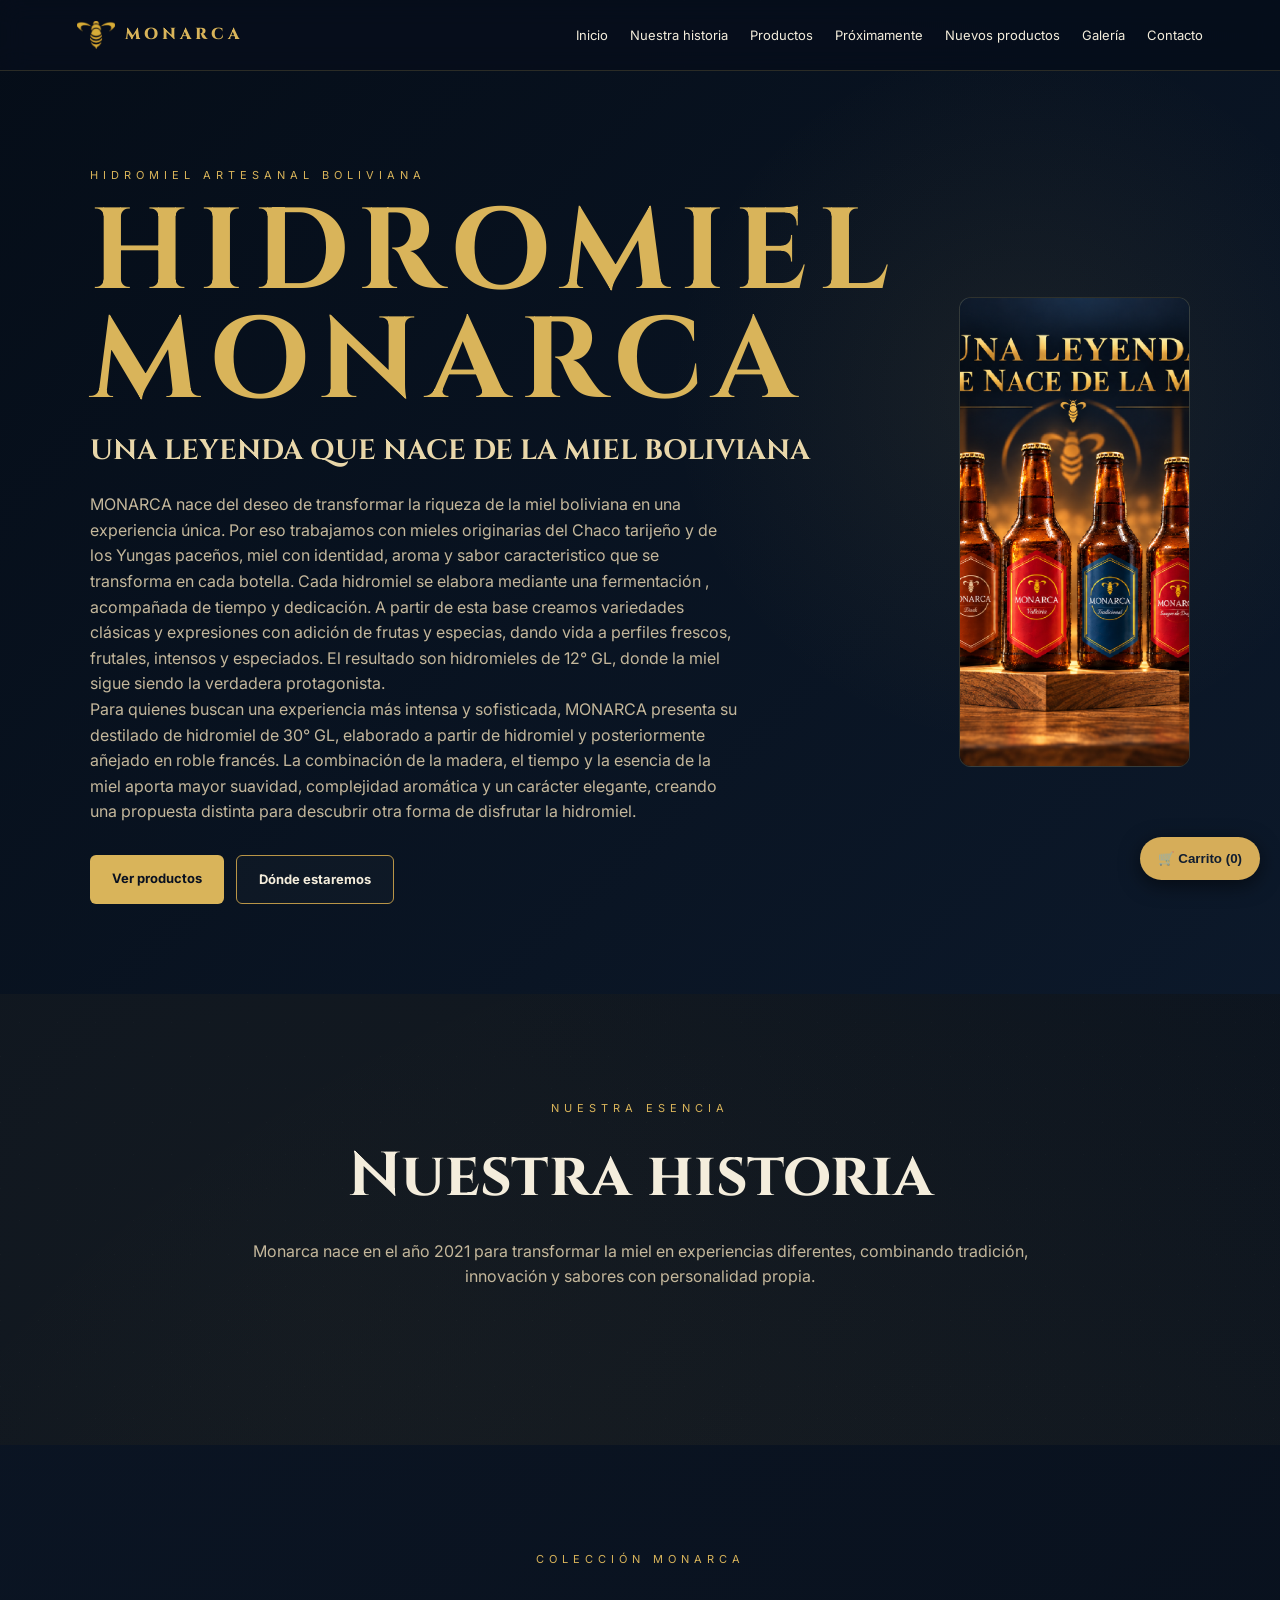
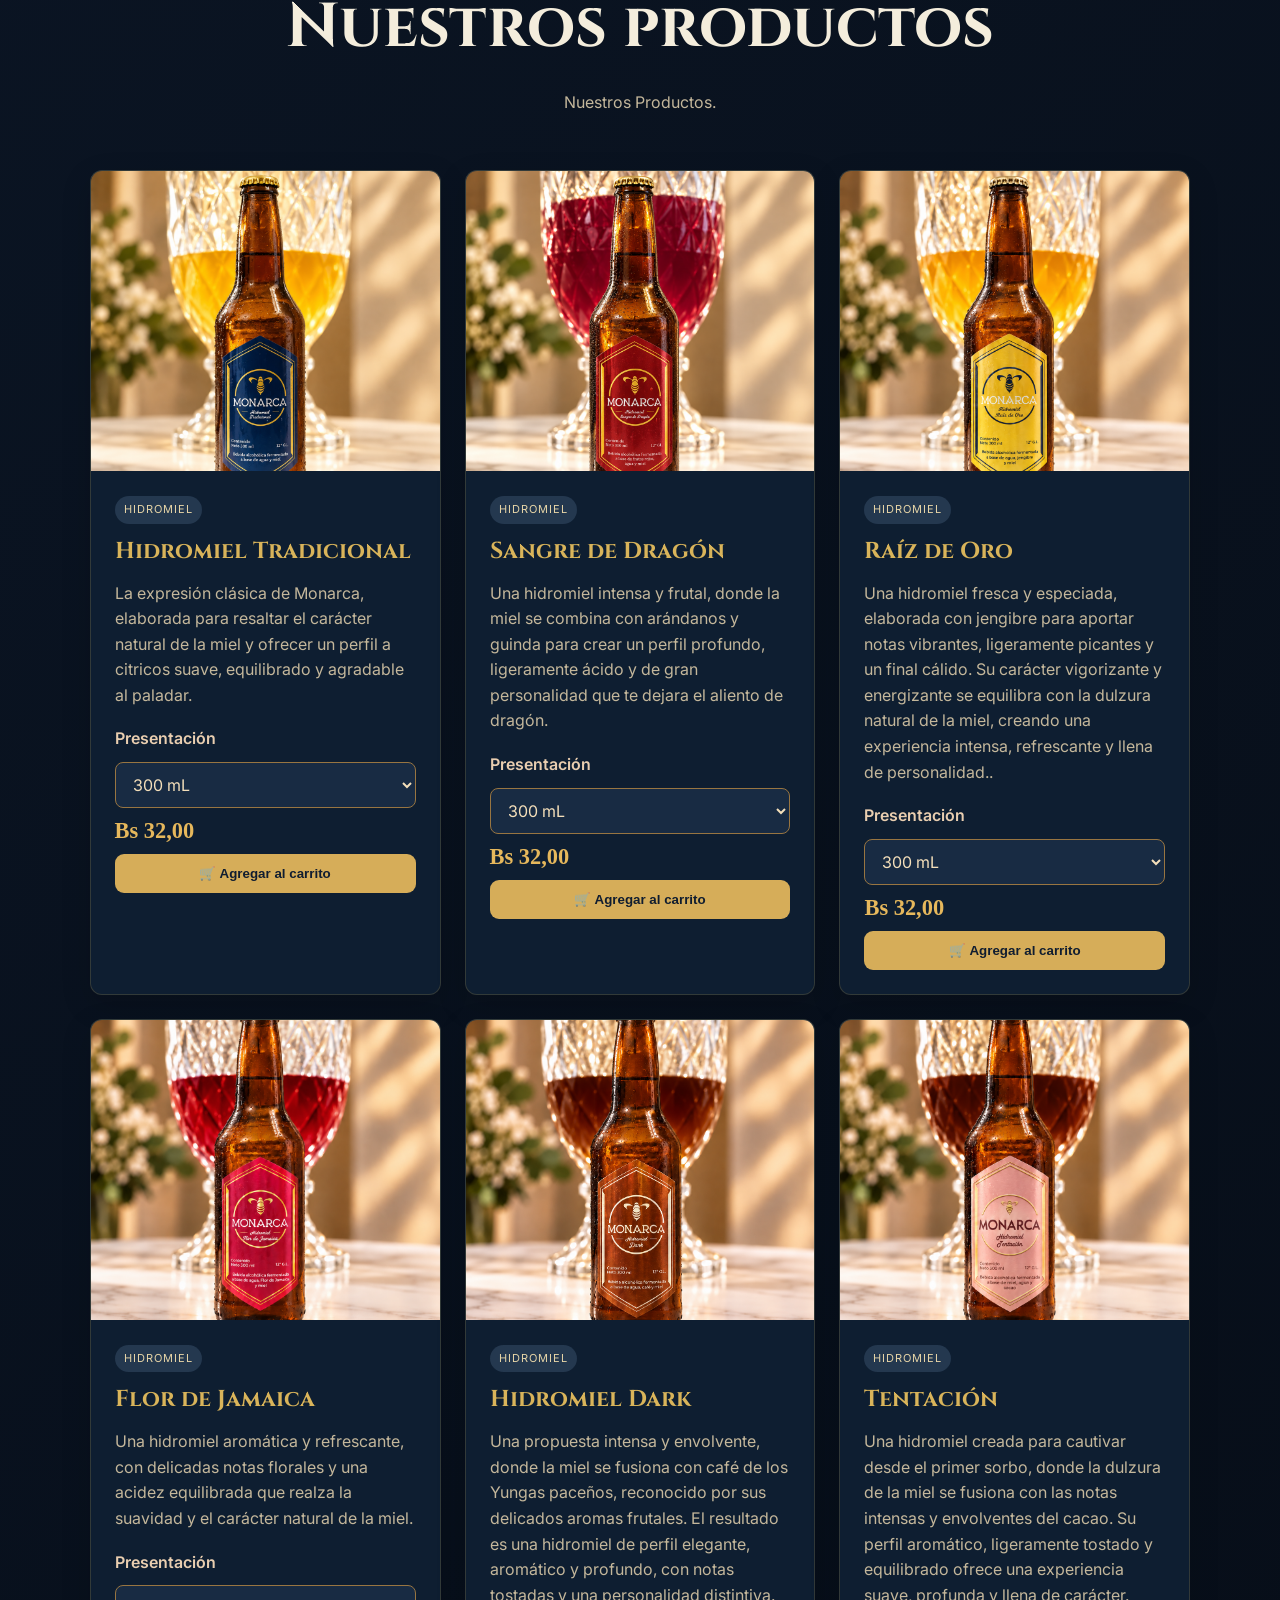
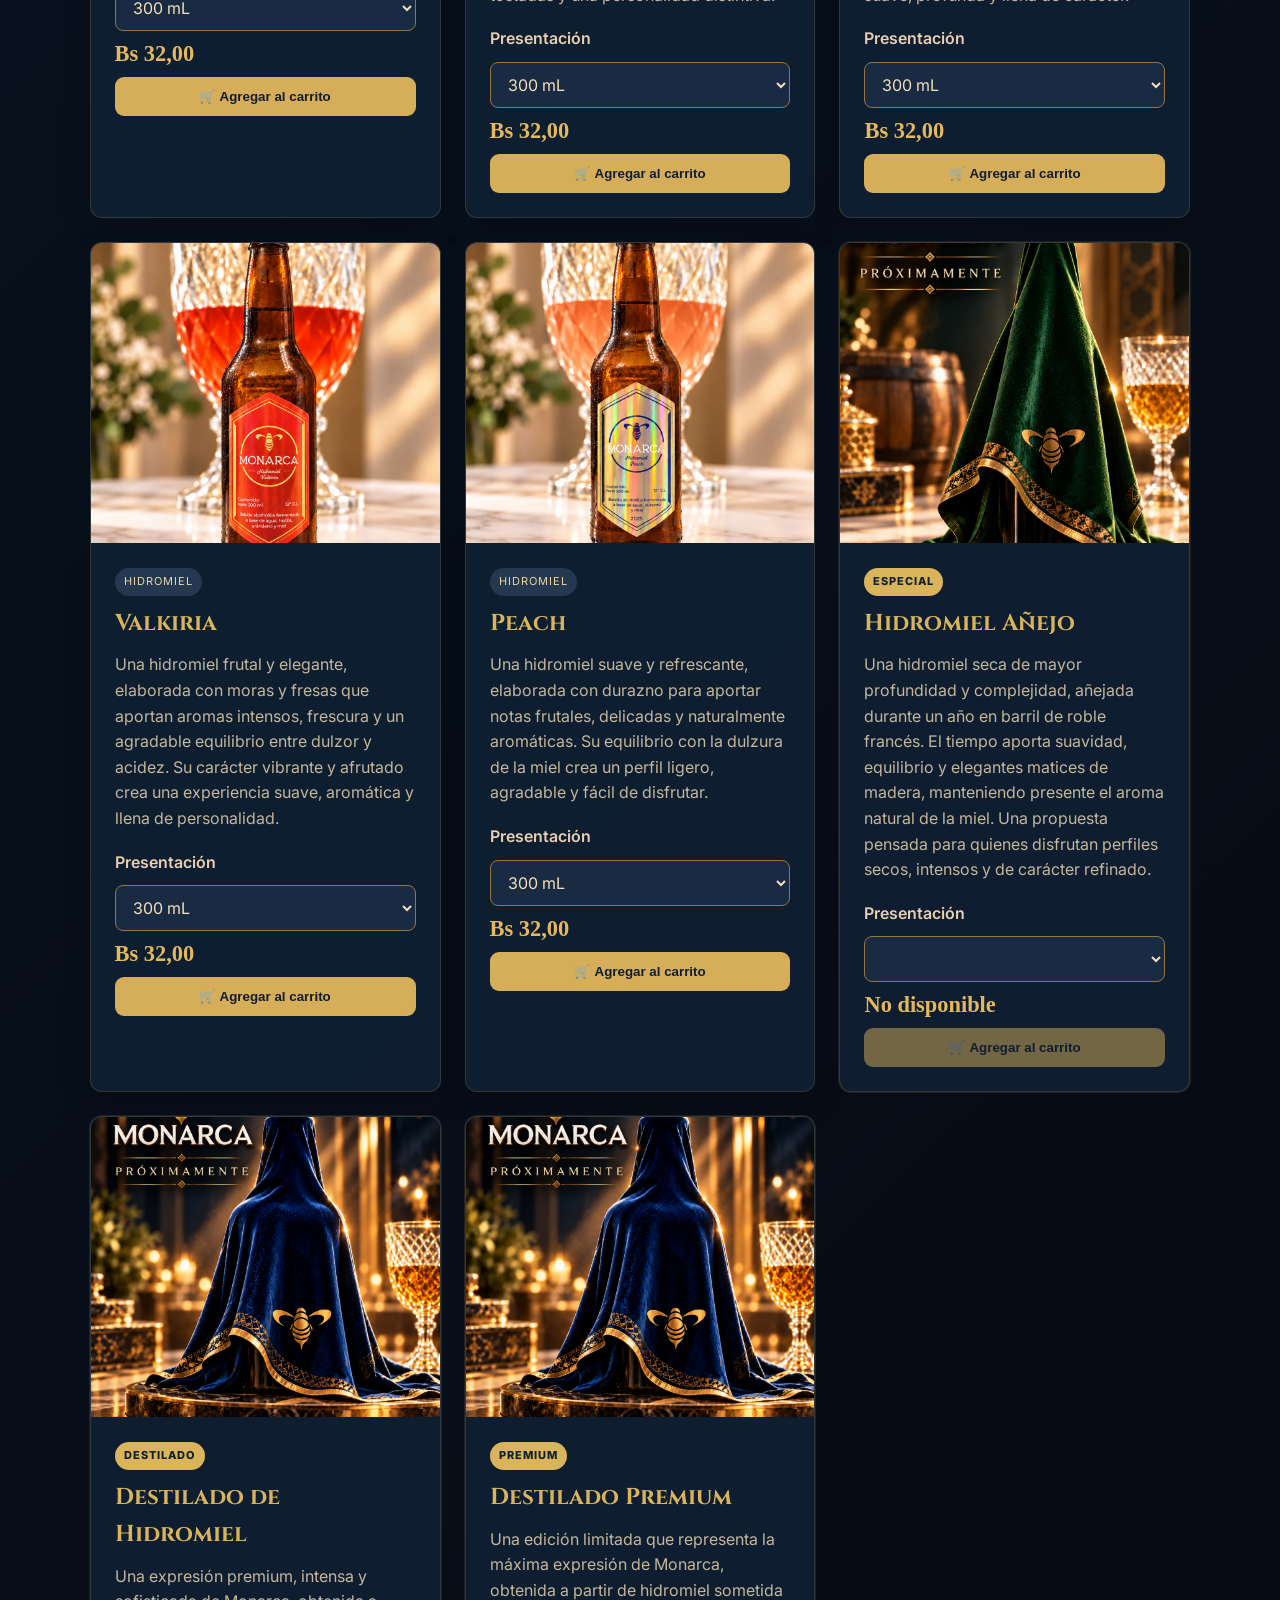
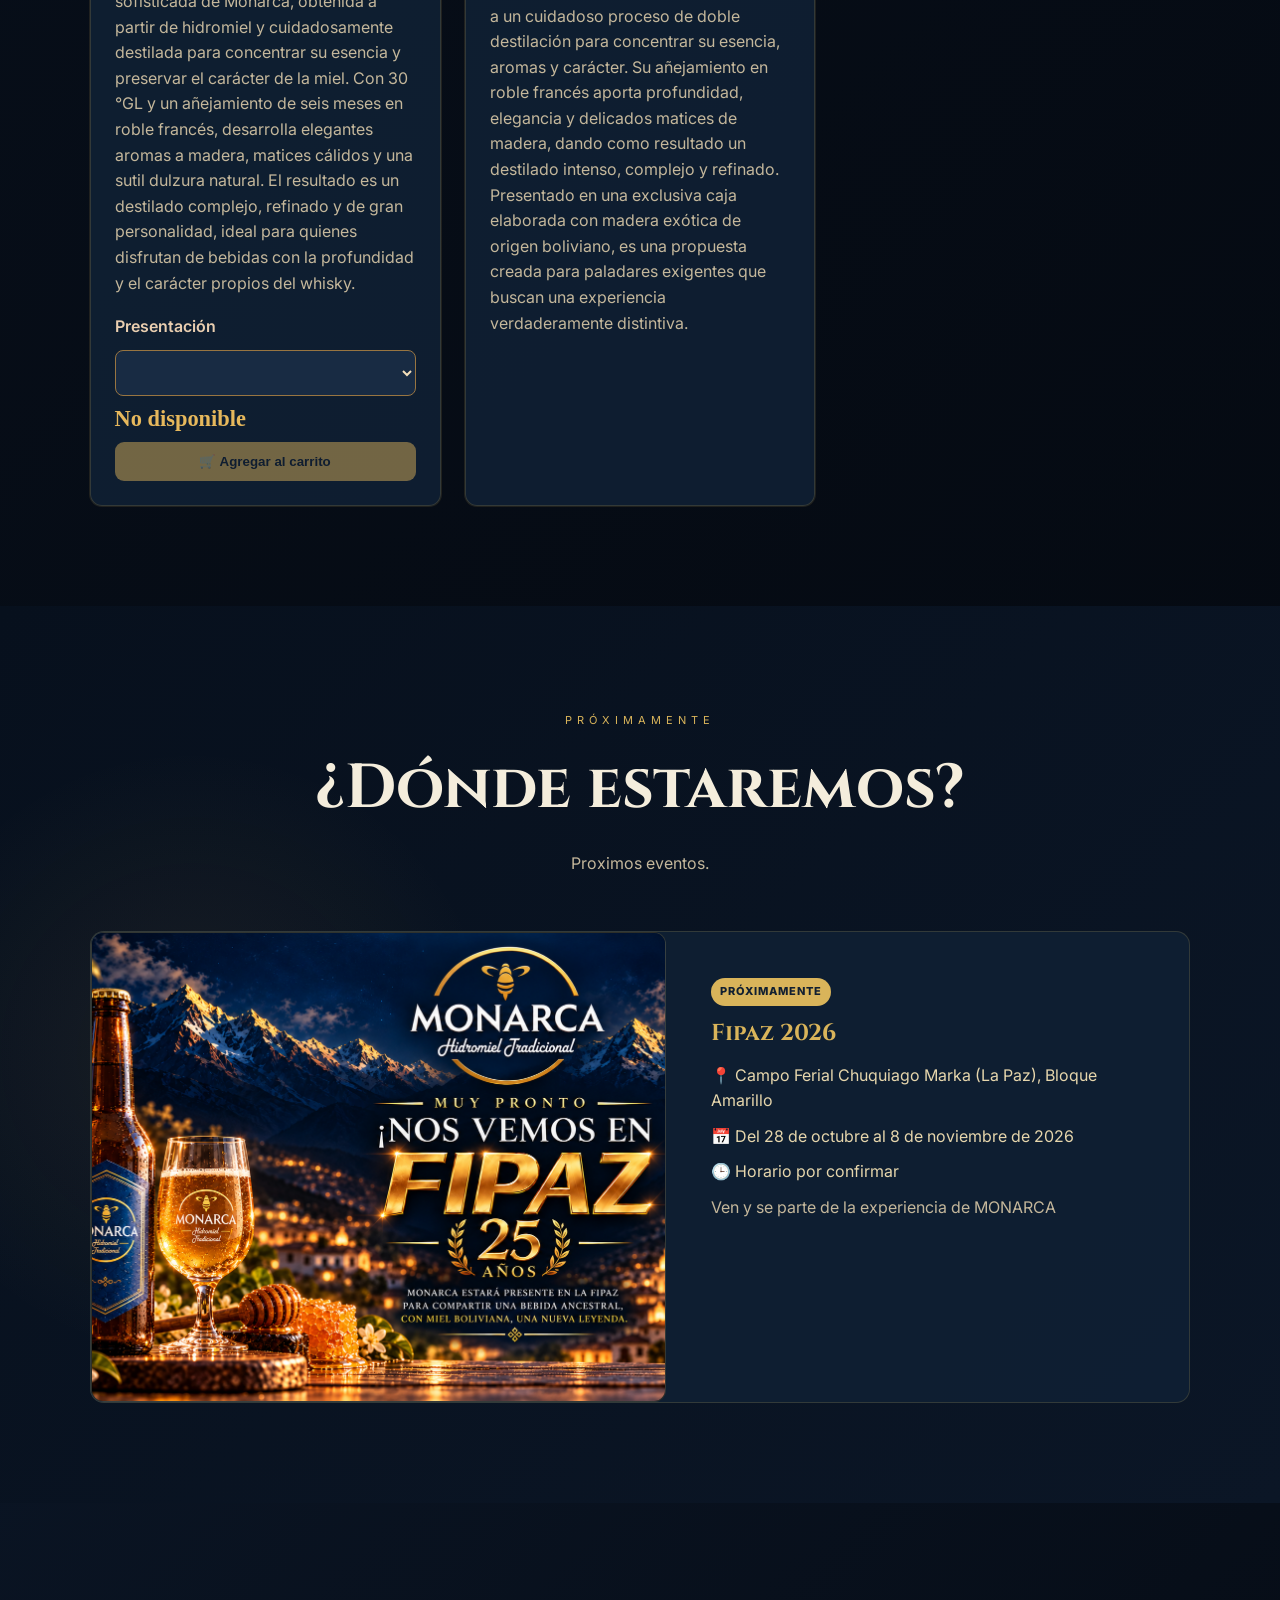
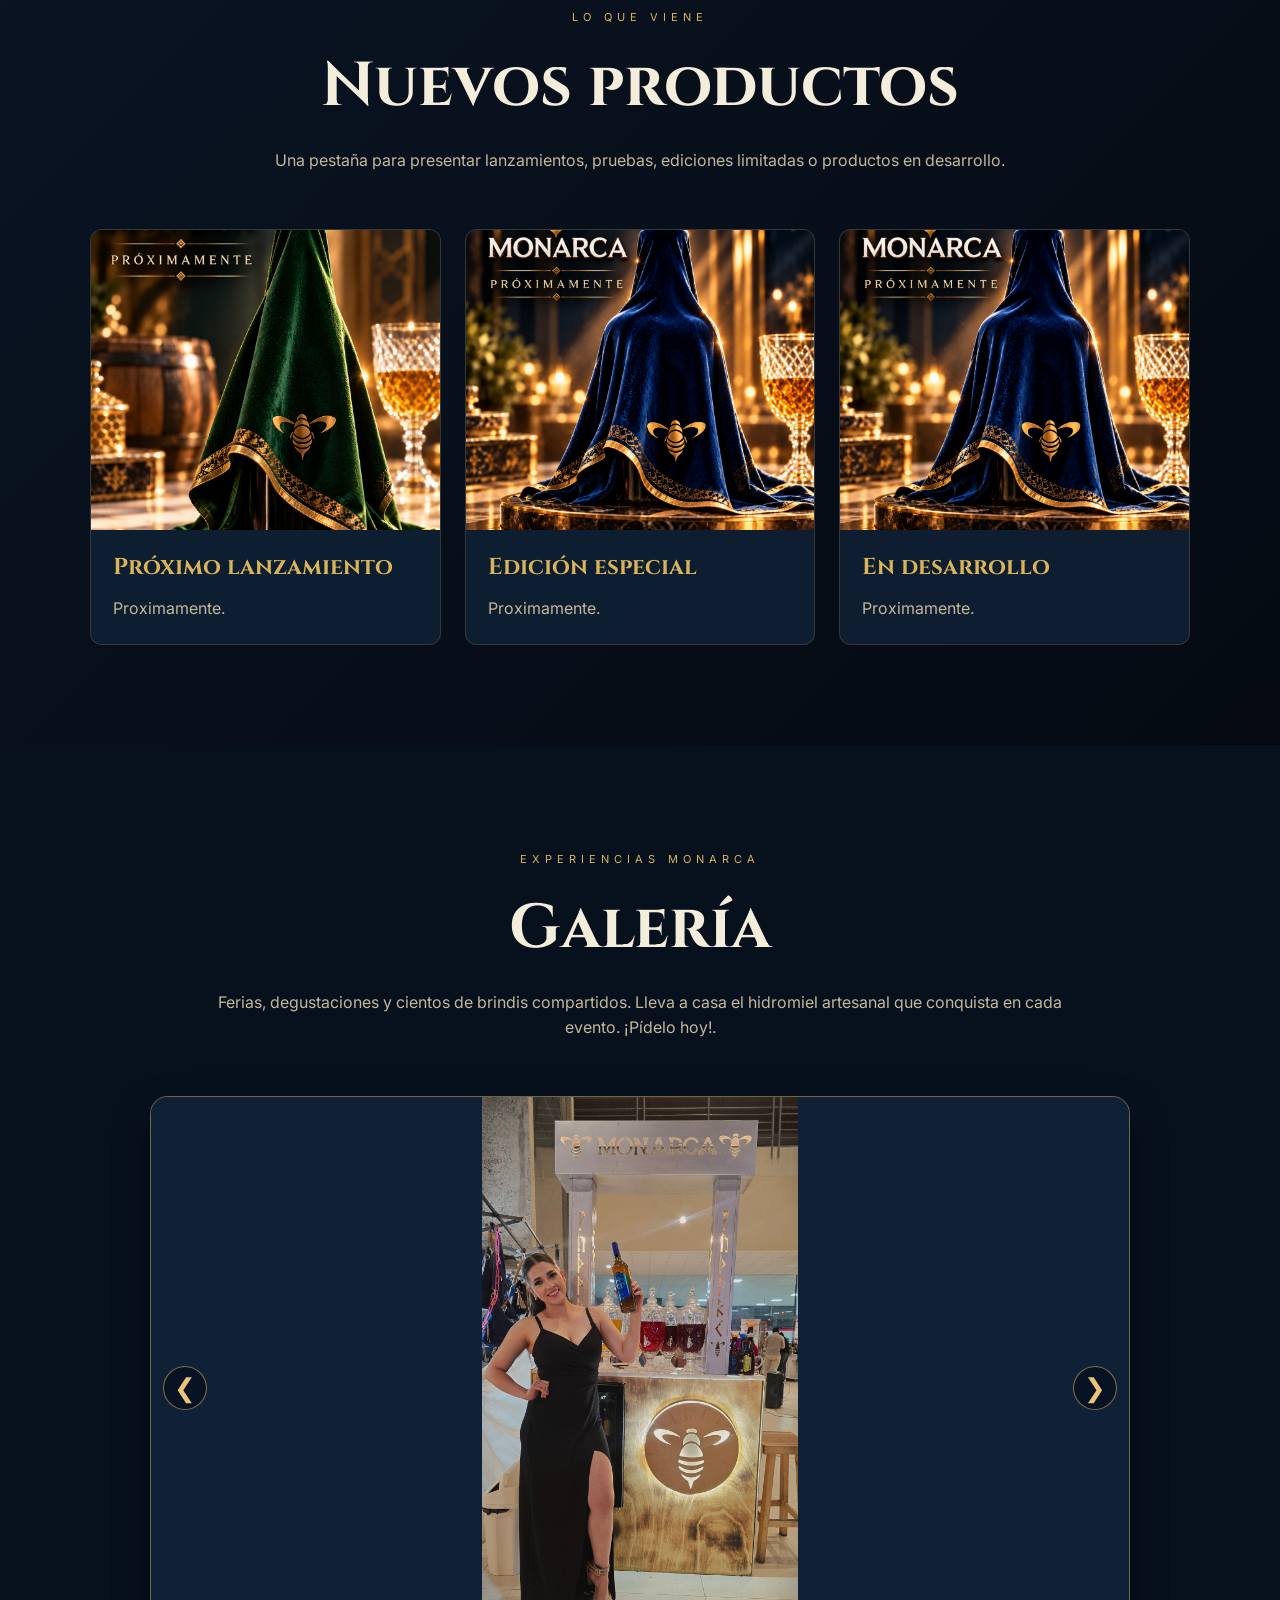
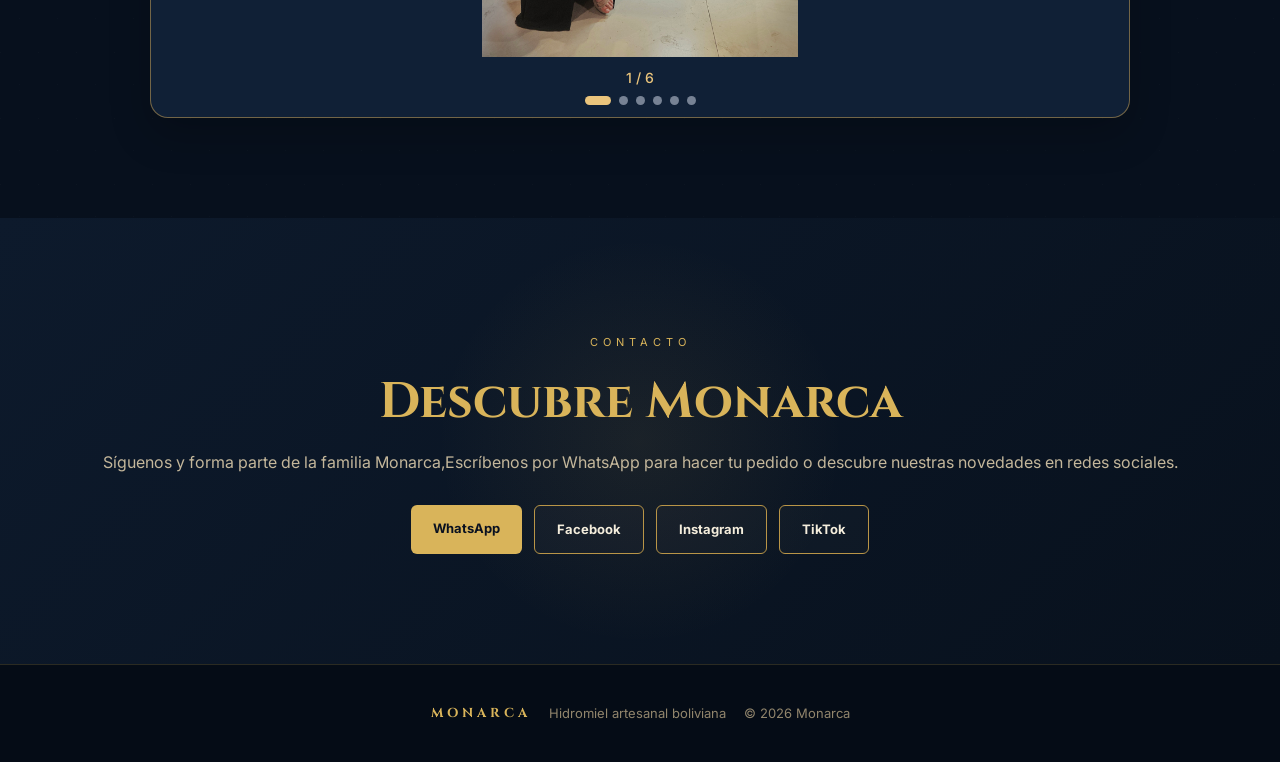
<file: index.html>
<!DOCTYPE html>
<html lang="es">
<head>
  <meta charset="UTF-8" />
  <meta name="viewport" content="width=device-width, initial-scale=1.0" />
  <meta name="description" content="Monarca Hidromiel - Hidromiel artesanal boliviana." />
  <title>Monarca Hidromiel | Bolivia</title>

  <!-- Tipografías -->
  <link rel="preconnect" href="https://fonts.googleapis.com">
  <link rel="preconnect" href="https://fonts.gstatic.com" crossorigin>
  <link href="https://fonts.googleapis.com/css2?family=Cinzel:wght@400;600;700&family=Inter:wght@300;400;500;600&display=swap" rel="stylesheet">

  <link rel="stylesheet" href="style.css" />
  <link rel="stylesheet" href="carrito.css" />
  <link rel="stylesheet" href="galeria-deslizante.css" />
</head>

<body>
  <header class="topbar">
    <a class="brand" href="#inicio">
      <img src="assets/marca/logo-monarca-nuevo.png" alt="Logo Monarca" onerror="this.style.display='none'">
      <span>MONARCA</span>
    </a>

    <button class="menu-toggle" aria-label="Abrir menú" onclick="toggleMenu()">☰</button>

    <nav id="navLinks" class="nav-links">
      <a href="#inicio">Inicio</a>
      <a href="#historia">Nuestra historia</a>
      <a href="#productos">Productos</a>
      <a href="#proximamente">Próximamente</a>
      <a href="#nuevos">Nuevos productos</a>
      <a href="#galeria">Galería</a>
      <a href="#contacto">Contacto</a>
    </nav>
  </header>

  <main>
    <section id="inicio" class="hero">
      <div class="hero-copy">
        <span class="eyebrow">HIDROMIEL ARTESANAL BOLIVIANA</span>
        <h1>HIDROMIEL MONARCA</h1>
        <h2>UNA LEYENDA QUE NACE DE LA MIEL BOLIVIANA </h2>
        <p>
MONARCA nace del deseo de transformar la riqueza de la miel boliviana en una experiencia única. Por eso trabajamos con mieles originarias del Chaco tarijeño y de los Yungas paceños, miel con identidad, aroma y sabor caracteristico que se transforma en cada botella. Cada hidromiel se elabora mediante una fermentación , acompañada de tiempo y dedicación. A partir de esta base creamos variedades clásicas y expresiones con adición de frutas y especias, dando vida a perfiles frescos, frutales, intensos y especiados. El resultado son hidromieles de 12° GL, donde la miel sigue siendo la verdadera protagonista.
 <p>
Para quienes buscan una experiencia más intensa y sofisticada, MONARCA presenta su destilado de hidromiel de 30° GL, elaborado a partir de hidromiel y posteriormente añejado en roble francés. La combinación de la madera, el tiempo y la esencia de la miel aporta mayor suavidad, complejidad aromática y un carácter elegante, creando una propuesta distinta para descubrir otra forma de disfrutar la hidromiel.
        <div class="hero-actions">
          <a class="btn primary" href="#productos">Ver productos</a>
          <a class="btn ghost" href="#proximamente">Dónde estaremos</a>
        </div>
      </div>

      <div class="hero-visual">
        <div class="hero-image-frame">
          <img src="assets/marca/portadaM.png" alt="Monarca Hidromiel" onerror="this.style.display='none'">
          <div class="placeholder">
            <strong>IMAGEN DE PORTADA</strong>
            <span>portada</span>
          </div>
        </div>
      </div>
    </section>

    <section id="historia" class="section">
      <div class="section-heading">
        <span>NUESTRA ESENCIA</span>
        <h2>Nuestra historia</h2>
        <p>
          Monarca nace en el año 2021 para transformar la miel en experiencias diferentes,
          combinando tradición, innovación y sabores con personalidad propia.
        </p>
      </div>
    </section>

    <section id="productos" class="section section-dark">
      <div class="section-heading">
        <span>COLECCIÓN MONARCA</span>
        <h2>Nuestros productos</h2>
        <p>Nuestros Productos.</p>
      </div>

      <div class="product-grid">
        <article class="product-card"><div class="product-image"><img src="assets/productos/tradicional.png" alt="Hidromiel Tradicional" onerror="this.style.display='none'"><span>hidromiel-tradicional.jpg</span></div><div class="product-info"><span class="tag">Hidromiel</span><h3>Hidromiel Tradicional</h3><p>La expresión clásica de Monarca, elaborada para resaltar el carácter natural de la miel y ofrecer un perfil a citricos suave, equilibrado y agradable al paladar.</p></div></article>
        <article class="product-card"><div class="product-image"><img src="assets/productos/sangre.png" alt="Hidromiel Sangre de Dragón" onerror="this.style.display='none'"><span>hidromiel-sangre-de-dragon.jpg</span></div><div class="product-info"><span class="tag">Hidromiel</span><h3>Sangre de Dragón</h3><p>Una hidromiel intensa y frutal, donde la miel se combina con arándanos y guinda para crear un perfil profundo, ligeramente ácido y de gran personalidad que te dejara el aliento de dragón.</p></div></article>
        <article class="product-card"><div class="product-image"><img src="assets/productos/raiz.png" alt="Hidromiel Raíz de Oro" onerror="this.style.display='none'"><span>hidromiel-raiz-de-oro.jpg</span></div><div class="product-info"><span class="tag">Hidromiel</span><h3>Raíz de Oro</h3><p>Una hidromiel fresca y especiada, elaborada con jengibre para aportar notas vibrantes, ligeramente picantes y un final cálido. Su carácter vigorizante y energizante se equilibra con la dulzura natural de la miel, creando una experiencia intensa, refrescante y llena de personalidad..</p></div></article>
        <article class="product-card"><div class="product-image"><img src="assets/productos/flor.png" alt="Hidromiel Flor de Jamaica" onerror="this.style.display='none'"><span>hidromiel-flor-de-jamaica.jpg</span></div><div class="product-info"><span class="tag">Hidromiel</span><h3>Flor de Jamaica</h3><p>Una hidromiel aromática y refrescante, con delicadas notas florales y una acidez equilibrada que realza la suavidad y el carácter natural de la miel.</p></div></article>
        <article class="product-card"><div class="product-image"><img src="assets/productos/dark.png" alt="Hidromiel Dark" onerror="this.style.display='none'"><span>hidromiel-dark.jpg</span></div><div class="product-info"><span class="tag">Hidromiel</span><h3>Hidromiel Dark</h3><p>Una propuesta intensa y envolvente, donde la miel se fusiona con café de los Yungas paceños, reconocido por sus delicados aromas frutales. El resultado es una hidromiel de perfil elegante, aromático y profundo, con notas tostadas y una personalidad distintiva.</p></div></article>
        <article class="product-card"><div class="product-image"><img src="assets/productos/tenta.png" alt="Hidromiel Tentación" onerror="this.style.display='none'"><span>hidromiel-tentacion.jpg</span></div><div class="product-info"><span class="tag">Hidromiel</span><h3>Tentación</h3><p>Una hidromiel creada para cautivar desde el primer sorbo, donde la dulzura de la miel se fusiona con las notas intensas y envolventes del cacao. Su perfil aromático, ligeramente tostado y equilibrado ofrece una experiencia suave, profunda y llena de carácter.</p></div></article>
        <article class="product-card"><div class="product-image"><img src="assets/productos/valkiria.png" alt="Hidromiel Valkiria" onerror="this.style.display='none'"><span>hidromiel-valkiria.jpg</span></div><div class="product-info"><span class="tag">Hidromiel</span><h3>Valkiria</h3><p>Una hidromiel frutal y elegante, elaborada con moras y fresas que aportan aromas intensos, frescura y un agradable equilibrio entre dulzor y acidez. Su carácter vibrante y afrutado crea una experiencia suave, aromática y llena de personalidad.</p></div></article>
        <article class="product-card"><div class="product-image"><img src="assets/productos/peach.png" alt="Hidromiel Peach" onerror="this.style.display='none'"><span>hidromiel-peach.jpg</span></div><div class="product-info"><span class="tag">Hidromiel</span><h3>Peach</h3><p>Una hidromiel suave y refrescante, elaborada con durazno para aportar notas frutales, delicadas y naturalmente aromáticas. Su equilibrio con la dulzura de la miel crea un perfil ligero, agradable y fácil de disfrutar.</p></div></article>
        <article class="product-card featured"><div class="product-image"><img src="assets/productos/anejo.png" alt="Hidromiel Añejo" onerror="this.style.display='none'"><span>hidromiel-anejo.jpg</span></div><div class="product-info"><span class="tag special">Especial</span><h3>Hidromiel Añejo</h3><p>Una hidromiel seca de mayor profundidad y complejidad, añejada durante un año en barril de roble francés. El tiempo aporta suavidad, equilibrio y elegantes matices de madera, manteniendo presente el aroma natural de la miel. Una propuesta pensada para quienes disfrutan perfiles secos, intensos y de carácter refinado.</p></div></article>
        <article class="product-card featured"><div class="product-image"><img src="assets/productos/destilado.png" alt="Destilado de Hidromiel" onerror="this.style.display='none'"><span>destilado-de-hidromiel.jpg</span></div><div class="product-info"><span class="tag special">Destilado</span><h3>Destilado de Hidromiel</h3><p>Una expresión premium, intensa y sofisticada de Monarca, obtenida a partir de hidromiel y cuidadosamente destilada para concentrar su esencia y preservar el carácter de la miel. Con 30 °GL y un añejamiento de seis meses en roble francés, desarrolla elegantes aromas a madera, matices cálidos y una sutil dulzura natural. El resultado es un destilado complejo, refinado y de gran personalidad, ideal para quienes disfrutan de bebidas con la profundidad y el carácter propios del whisky.</p></div></article>
        <article class="product-card featured"><div class="product-image"><img src="assets/productos/premium.png" alt="Destilado Premium" onerror="this.style.display='none'"><span>hidromiel-premium.jpg</span></div><div class="product-info"><span class="tag special">Premium</span><h3>Destilado Premium</h3><p>Una edición limitada que representa la máxima expresión de Monarca, obtenida a partir de hidromiel sometida a un cuidadoso proceso de doble destilación para concentrar su esencia, aromas y carácter. Su añejamiento en roble francés aporta profundidad, elegancia y delicados matices de madera, dando como resultado un destilado intenso, complejo y refinado. Presentado en una exclusiva caja elaborada con madera exótica de origen boliviano, es una propuesta creada para paladares exigentes que buscan una experiencia verdaderamente distintiva.
</p></div></article>
      </div>
    </section>

    <section id="proximamente" class="section upcoming">
      <div class="section-heading">
        <span>PRÓXIMAMENTE</span>
        <h2>¿Dónde estaremos?</h2>
        <p>Proximos eventos.</p>
      </div>

      <div class="event-card">
        <div class="event-image">
          <img src="assets/eventos/fipaz.png" alt="Próximo evento Monarca" onerror="this.style.display='none'">
          <div class="placeholder">
            <strong>IMAGEN DEL EVENTO</strong>
            <span>assets/eventos/proximo-evento.jpg</span>
          </div>
        </div>
        <div class="event-info">
          <span class="tag special">Próximamente</span>
          <h3>Fipaz 2026</h3>
          <p class="event-meta">📍 Campo Ferial Chuquiago Marka (La Paz), Bloque Amarillo</p>
          <p class="event-meta">📅 Del 28 de octubre al 8 de noviembre de 2026</p>
          <p class="event-meta">🕒 Horario por confirmar</p>
          <p>Ven y se parte de la experiencia de MONARCA</p>
        </div>
      </div>
    </section>

    <section id="nuevos" class="section section-dark">
      <div class="section-heading">
        <span>LO QUE VIENE</span>
        <h2>Nuevos productos</h2>
        <p>Una pestaña para presentar lanzamientos, pruebas, ediciones limitadas o productos en desarrollo.</p>
      </div>

      <div class="new-grid">
        <article class="new-card"><div class="new-image"><img src="assets/nuevos/anejo.png" alt="Nuevo producto 1" onerror="this.style.display='none'"><span>nuevo-producto-1.jpg</span></div><h3>Próximo lanzamiento</h3><p>Proximamente.</p></article>
        <article class="new-card"><div class="new-image"><img src="assets/nuevos/destilado.png" alt="Nuevo producto 2" onerror="this.style.display='none'"><span>nuevo-producto-2.jpg</span></div><h3>Edición especial</h3><p>Proximamente.</p></article>
        <article class="new-card"><div class="new-image"><img src="assets/nuevos/premium.png" alt="Nuevo producto 3" onerror="this.style.display='none'"><span>nuevo-producto-3.jpg</span></div><h3>En desarrollo</h3><p>Proximamente.</p></article>
      </div>
    </section>

    <section id="galeria" class="section">
      <div class="section-heading">
        <span>EXPERIENCIAS MONARCA</span>
        <h2>Galería</h2>
        <p>Ferias, degustaciones y cientos de brindis compartidos. Lleva a casa el hidromiel artesanal que conquista en cada evento. ¡Pídelo hoy!.</p>
      </div>

      <div class="monarca-gallery" aria-label="Fotografías de experiencias Monarca">
        <div class="monarca-gallery-track" id="monarcaGalleryTrack">
          <figure class="monarca-gallery-slide"><img src="assets/galeria/1.jpg" alt="Monarca en feria, fotografía 1" loading="lazy"></figure>
          <figure class="monarca-gallery-slide"><img src="assets/galeria/2.jpg" alt="Experiencias Monarca, fotografía 2" loading="lazy"></figure>
          <figure class="monarca-gallery-slide"><img src="assets/galeria/3.jpg" alt="Experiencias Monarca, fotografía 3" loading="lazy"></figure>
          <figure class="monarca-gallery-slide"><img src="assets/galeria/4.jpg" alt="Experiencias Monarca, fotografía 4" loading="lazy"></figure>
          <figure class="monarca-gallery-slide"><img src="assets/galeria/5.jpg" alt="Experiencias Monarca, fotografía 5" loading="lazy"></figure>
          <figure class="monarca-gallery-slide"><img src="assets/galeria/6.jpg" alt="Experiencias Monarca, fotografía 6" loading="lazy"></figure>
        </div>
        <button class="monarca-gallery-arrow monarca-gallery-prev" type="button" aria-label="Ver fotografía anterior">&#10094;</button>
        <button class="monarca-gallery-arrow monarca-gallery-next" type="button" aria-label="Ver fotografía siguiente">&#10095;</button>
        <div class="monarca-gallery-footer">
          <span id="monarcaGalleryCount" aria-live="polite">1 / 6</span>
          <div class="monarca-gallery-dots" id="monarcaGalleryDots" aria-label="Elegir fotografía"></div>
        </div>
      </div>
    </section>

    <section id="contacto" class="contact">
      <span class="eyebrow">CONTACTO</span>
      <h2>Descubre Monarca</h2>
      <p>Síguenos y forma parte de la familia Monarca,Escríbenos por WhatsApp para hacer tu pedido o descubre nuestras novedades en redes sociales.</p>
      <div class="contact-actions">
        <a class="btn primary" href="https://wa.me/59176720177" target="_blank" rel="noopener">WhatsApp</a>
        <a class="btn ghost" href="https://www.facebook.com/share/17rTogySao/" target="_blank" rel="noopener">Facebook</a>
        <a class="btn ghost" href="https://www.instagram.com/monarcahidromiel/" target="_blank" rel="noopener">Instagram</a>
        <a class="btn ghost" href="https://www.tiktok.com/@monarca.hidromiel" target="_blank" rel="noopener">TikTok</a>
      </div>
    </section>
  </main>

  <footer>
    <strong>MONARCA</strong>
    <span>Hidromiel artesanal boliviana</span>
    <span>© 2026 Monarca</span>
  </footer>

  <script src="script.js"></script>
  <script src="configuracion-productos.js" defer></script>
  <script src="carrito.js" defer></script>
  <script src="galeria-deslizante.js" defer></script>
</body>
</html>
</file>
<file: style.css>
*{box-sizing:border-box;margin:0;padding:0}
html{scroll-behavior:smooth}
:root{
  --bg:#07101d;
  --bg-2:#0b1626;
  --bg-3:#111f33;
  --card:#102033;
  --card-2:#14263c;
  --gold:#d9b45a;
  --gold-soft:#b99547;
  --text:#f4eddc;
  --muted:#c4b79b;
  --line:rgba(217,180,90,.18);
}
body{
  font-family:'Inter',Arial,Helvetica,sans-serif;
  color:var(--text);
  line-height:1.6;
  background-color:var(--bg);
  background-image:
    radial-gradient(circle at 25% 15%, rgba(217,180,90,.06), transparent 24%),
    radial-gradient(circle at 75% 25%, rgba(217,180,90,.05), transparent 20%),
    linear-gradient(120deg, rgba(255,255,255,.02) 1px, transparent 1px),
    linear-gradient(60deg, rgba(255,255,255,.015) 1px, transparent 1px);
  background-size:auto,auto,38px 66px,38px 66px;
  background-position:0 0,0 0,0 0,19px 33px;
}
img{max-width:100%;display:block}
h1,h2,h3,.brand span,footer strong{font-family:'Cinzel',serif}
.topbar{
  position:sticky;top:0;z-index:1000;
  display:flex;align-items:center;justify-content:space-between;
  padding:16px 6%;
  background:rgba(6,14,27,.9);
  backdrop-filter:blur(12px);
  border-bottom:1px solid var(--line)
}
.brand{
  display:flex;align-items:center;gap:10px;color:var(--gold);
  text-decoration:none;font-weight:800;letter-spacing:4px
}
.brand img{width:38px;height:38px;object-fit:contain}
.nav-links{display:flex;gap:22px}
.nav-links a{color:var(--text);text-decoration:none;font-size:13px}
.nav-links a:hover{color:var(--gold)}
.menu-toggle{display:none;background:none;border:none;color:var(--gold);font-size:26px}
.hero{
  min-height:88vh;padding:90px 7%;
  display:grid;grid-template-columns:1.15fr 1fr;align-items:center;gap:60px;
  background:
    radial-gradient(circle at 80% 35%, rgba(217,180,90,.08), transparent 30%),
    linear-gradient(135deg, rgba(5,13,24,.95), rgba(12,25,43,.92));
}
.eyebrow,.section-heading span{
  font-size:11px;letter-spacing:5px;color:var(--gold)
}
.hero h1{
  font-size:clamp(64px,9vw,124px);line-height:.95;letter-spacing:10px;color:var(--gold);margin:12px 0
}
.hero h2{font-size:28px;color:#e9d7aa;margin-bottom:18px}
.hero p{max-width:650px;color:var(--muted)}
.hero-actions,.contact-actions{display:flex;flex-wrap:wrap;gap:12px;margin-top:30px}
.btn{padding:13px 22px;border-radius:6px;text-decoration:none;font-weight:700;font-size:13px}
.primary{background:var(--gold);color:#0a1120}
.ghost{border:1px solid var(--gold-soft);color:var(--text);background:rgba(255,255,255,.02)}
.hero-image-frame,.event-image{
  position:relative;min-height:470px;border:1px solid var(--line);
  background:
    radial-gradient(circle at center, rgba(217,180,90,.08), transparent 45%),
    linear-gradient(145deg,var(--card-2),var(--bg));
  display:flex;align-items:center;justify-content:center;overflow:hidden;
  border-radius:12px;
}
.hero-image-frame img,.event-image img{
  width:100%;height:100%;object-fit:cover;position:absolute;inset:0
}
.placeholder{display:flex;flex-direction:column;gap:10px;text-align:center;color:var(--gold-soft);padding:20px}
.placeholder span{font-size:12px;color:#a99467}
.section{padding:100px 7%}
.section-dark{
  background:
    linear-gradient(135deg, rgba(10,20,35,.95), rgba(5,10,18,.96))
}
.section-heading{max-width:850px;margin:0 auto 55px;text-align:center}
.section-heading h2{font-size:clamp(38px,5vw,62px);margin:8px 0 12px;color:var(--text)}
.section-heading p{color:var(--muted)}
.product-grid{display:grid;grid-template-columns:repeat(3,minmax(0,1fr));gap:24px;max-width:1250px;margin:auto}
.product-card{
  background:rgba(16,32,51,.92);border:1px solid var(--line);
  border-radius:12px;overflow:hidden;transition:.3s;
  box-shadow:0 10px 30px rgba(0,0,0,.15)
}
.product-card:hover{transform:translateY(-6px);border-color:rgba(217,180,90,.4)}
.product-card.featured{box-shadow:0 0 0 1px rgba(217,180,90,.12)}
.product-image,.new-image{
  height:300px;
  background:
    linear-gradient(120deg, rgba(217,180,90,.07), transparent 30%),
    linear-gradient(150deg,#17304a,#0a1523);
  display:flex;align-items:center;justify-content:center;color:#d6b46b;
  position:relative;overflow:hidden
}
.product-image img,.new-image img{
  width:100%;height:100%;object-fit:cover;position:absolute;inset:0
}
.product-image span,.new-image span{font-size:12px;letter-spacing:1px}
.product-info{padding:24px}
.product-info h3,.new-card h3,.event-info h3{font-size:23px;color:var(--gold);margin:10px 0}
.product-info p,.new-card p,.event-info p{color:var(--muted)}
.tag{
  display:inline-block;padding:5px 9px;border-radius:999px;background:#24384f;
  color:#e7d5a7;font-size:11px;letter-spacing:1px;text-transform:uppercase
}
.tag.special{background:var(--gold);color:#122031;font-weight:800}
.upcoming{
  background:
    radial-gradient(circle at 15% 50%, rgba(217,180,90,.08), transparent 26%),
    linear-gradient(135deg,var(--bg),var(--bg-2))
}
.event-card{
  max-width:1100px;margin:auto;display:grid;grid-template-columns:1.1fr 1fr;
  background:rgba(16,32,51,.92);border:1px solid var(--line);
  border-radius:14px;overflow:hidden
}
.event-info{padding:45px}
.event-meta{margin:10px 0;color:#e6d6ac!important}
.new-grid{display:grid;grid-template-columns:repeat(3,1fr);gap:24px;max-width:1100px;margin:auto}
.new-card{
  background:rgba(16,32,51,.92);border:1px solid var(--line);
  border-radius:12px;overflow:hidden;padding-bottom:22px
}
.new-card h3,.new-card p{padding-left:22px;padding-right:22px}
.new-card h3{margin-top:20px}
.gallery-grid{max-width:1100px;margin:auto;display:grid;grid-template-columns:repeat(3,1fr);gap:14px}
.gallery-grid div{
  height:220px;border:1px solid var(--line);
  background:
    linear-gradient(120deg, rgba(217,180,90,.06), transparent 34%),
    linear-gradient(145deg,#17304a,#0a1422);
  display:flex;align-items:center;justify-content:center;color:#d2af66;border-radius:10px
}
.contact{
  text-align:center;padding:110px 7%;
  background:
    radial-gradient(circle at center, rgba(217,180,90,.08), transparent 30%),
    linear-gradient(135deg,#0d1a2c,#08111d)
}
.contact h2{font-size:50px;color:var(--gold);margin:8px 0}
.contact p{color:var(--muted)}
.contact-actions{justify-content:center}
footer{
  display:flex;flex-wrap:wrap;gap:18px;justify-content:center;align-items:center;
  padding:38px;background:#050c16;color:#91856c;font-size:13px;border-top:1px solid var(--line)
}
footer strong{color:var(--gold);letter-spacing:4px}
@media(max-width:900px){
  .menu-toggle{display:block}
  .nav-links{
    display:none;position:absolute;top:67px;left:0;right:0;flex-direction:column;
    background:#07101d;padding:20px 7%;border-bottom:1px solid var(--line)
  }
  .nav-links.open{display:flex}
  .hero{grid-template-columns:1fr;text-align:center;padding-top:70px}
  .hero p{margin:auto}
  .hero-actions{justify-content:center}
  .product-grid,.new-grid,.gallery-grid{grid-template-columns:1fr 1fr}
  .event-card{grid-template-columns:1fr}
}
@media(max-width:600px){
  .section{padding:80px 6%}
  .product-grid,.new-grid,.gallery-grid{grid-template-columns:1fr}
  .hero h1{letter-spacing:5px}
  .hero h2{font-size:22px}
  .hero-image-frame{min-height:360px}
}

    pointer-events: none;
    z-index: 0;
}
</file>
<file: carrito.css>
/* Carrito Monarca: mantiene los tonos azul noche y dorado */
.monarca-buy { margin-top: 18px; display: flex; align-items: center; justify-content: space-between; gap: 12px; flex-wrap: wrap; }
.monarca-price { font: 700 1.4rem Georgia, serif; color: #e6b85c; }
.monarca-add, .monarca-checkout { border: 0; border-radius: 9px; padding: 12px 16px; color: #101d30; background: #d6ad59; font-weight: 700; cursor: pointer; }
.monarca-add:hover, .monarca-checkout:hover { background: #f0cd82; }
.monarca-add:disabled { cursor: not-allowed; opacity: .5; }
.monarca-cart-toggle { position: fixed; z-index: 1000; bottom: 20px; right: 20px; background: #d6ad59; color: #101d30; padding: 14px 18px; border: 0; border-radius: 40px; font-weight: 700; cursor: pointer; box-shadow: 0 5px 20px #0008; }
.monarca-cart-panel { position: fixed; z-index: 1001; top: 0; right: 0; width: min(420px, 100%); height: 100dvh; overflow-y: auto; box-sizing: border-box; background: #0e1d31; color: #f3e5d2; box-shadow: -12px 0 40px #0009; padding: 24px; border-left: 1px solid #8d723c; }
.monarca-cart-panel[hidden] { display: none; }
.monarca-cart-header { display: flex; align-items: center; justify-content: space-between; gap: 12px; }
.monarca-cart-header h2 { font-family: Georgia, serif; color: #e8b95f; margin: 0; }
.monarca-cart-close, .monarca-remove { background: transparent; border: 1px solid #9c8355; color: #edcf96; cursor: pointer; border-radius: 6px; padding: 6px 10px; }
.monarca-cart-line { display: flex; justify-content: space-between; gap: 10px; border-bottom: 1px solid #30435c; padding: 15px 0; }
.monarca-cart-line-info { flex: 1; }
.monarca-cart-line-info strong { display: block; }
.monarca-cart-line-info small { display: block; margin-top: 4px; color: #cec2af; }
.monarca-quantity { display: flex; align-items: center; gap: 10px; margin-top: 10px; }
.monarca-quantity button { background: #283d55; border: 1px solid #786642; border-radius: 5px; color: white; padding: 4px 10px; cursor: pointer; }
.monarca-total { display: flex; justify-content: space-between; font-weight: 700; font-size: 1.2rem; color: #e8b95f; margin: 20px 0; }
.monarca-checkout { width: 100%; }
.monarca-checkout:disabled { opacity: .5; cursor: not-allowed; }
.monarca-cart-note { color: #c4b7a2; font-size: .83rem; line-height: 1.5; }
/* Selector de presentaciones 300 mL / 700 mL */
.monarca-buy-variants { align-items: stretch; flex-direction: column; gap: 10px; }
.monarca-variant-label { font-weight: 600; color: #e9ceb0; }
.monarca-size-select { width: 100%; padding: 11px 13px; border: 1px solid #987541; border-radius: 8px; background: #182b43; color: #f4dfba; font: inherit; cursor: pointer; }
.monarca-size-select:focus-visible { outline: 2px solid #dfbd73; outline-offset: 3px; }
.monarca-buy-variants .monarca-add { width: 100%; }
</file>
<file: galeria-deslizante.css>
/* Galería deslizante Monarca: independiente de la galería antigua */
.monarca-gallery {
  position: relative;
  width: min(100%, 980px);
  margin: 32px auto 0;
  overflow: hidden;
  border: 1px solid rgba(222, 175, 91, .48);
  border-radius: 18px;
  background: #102036;
  box-shadow: 0 16px 40px rgba(0, 0, 0, .22);
}
.monarca-gallery-track {
  display: flex;
  width: 100%;
  transition: transform .45s ease;
}
.monarca-gallery-slide {
  flex: 0 0 100%;
  min-width: 0;
  height: clamp(320px, 52vw, 560px);
  margin: 0;
  display: flex;
  align-items: center;
  justify-content: center;
  background: #102036;
}
.monarca-gallery-slide img {
  display: block;
  width: 100%;
  height: 100%;
  max-width: 100%;
  object-fit: contain; /* evita cortar fotografías verticales */
}
.monarca-gallery-arrow {
  position: absolute;
  top: 47%;
  transform: translateY(-50%);
  z-index: 2;
  width: 44px;
  height: 44px;
  border: 1px solid rgba(232, 187, 102, .55);
  border-radius: 50%;
  background: rgba(7, 17, 31, .84);
  color: #eac47c;
  cursor: pointer;
  font: 26px/1 Arial, sans-serif;
}
.monarca-gallery-arrow:hover,
.monarca-gallery-arrow:focus-visible { background: #d5a753; color: #07111f; }
.monarca-gallery-prev { left: 12px; }
.monarca-gallery-next { right: 12px; }
.monarca-gallery-footer {
  display: flex;
  flex-direction: column;
  align-items: center;
  gap: 10px;
  padding: 12px;
  color: #eac47c;
  font: 500 14px Inter, sans-serif;
}
.monarca-gallery-dots { display: flex; flex-wrap: wrap; justify-content: center; gap: 8px; }
.monarca-gallery-dot {
  width: 9px;
  height: 9px;
  padding: 0;
  border: none;
  border-radius: 100%;
  background: #778294;
  cursor: pointer;
}
.monarca-gallery-dot[aria-current="true"] { width: 26px; border-radius: 9px; background: #eac47c; }
@media (max-width: 640px) {
  .monarca-gallery-slide { height: 380px; }
  .monarca-gallery-arrow { width: 36px; height: 36px; font-size: 20px; }
}
@media (prefers-reduced-motion: reduce) { .monarca-gallery-track { transition: none; } }
</file>
